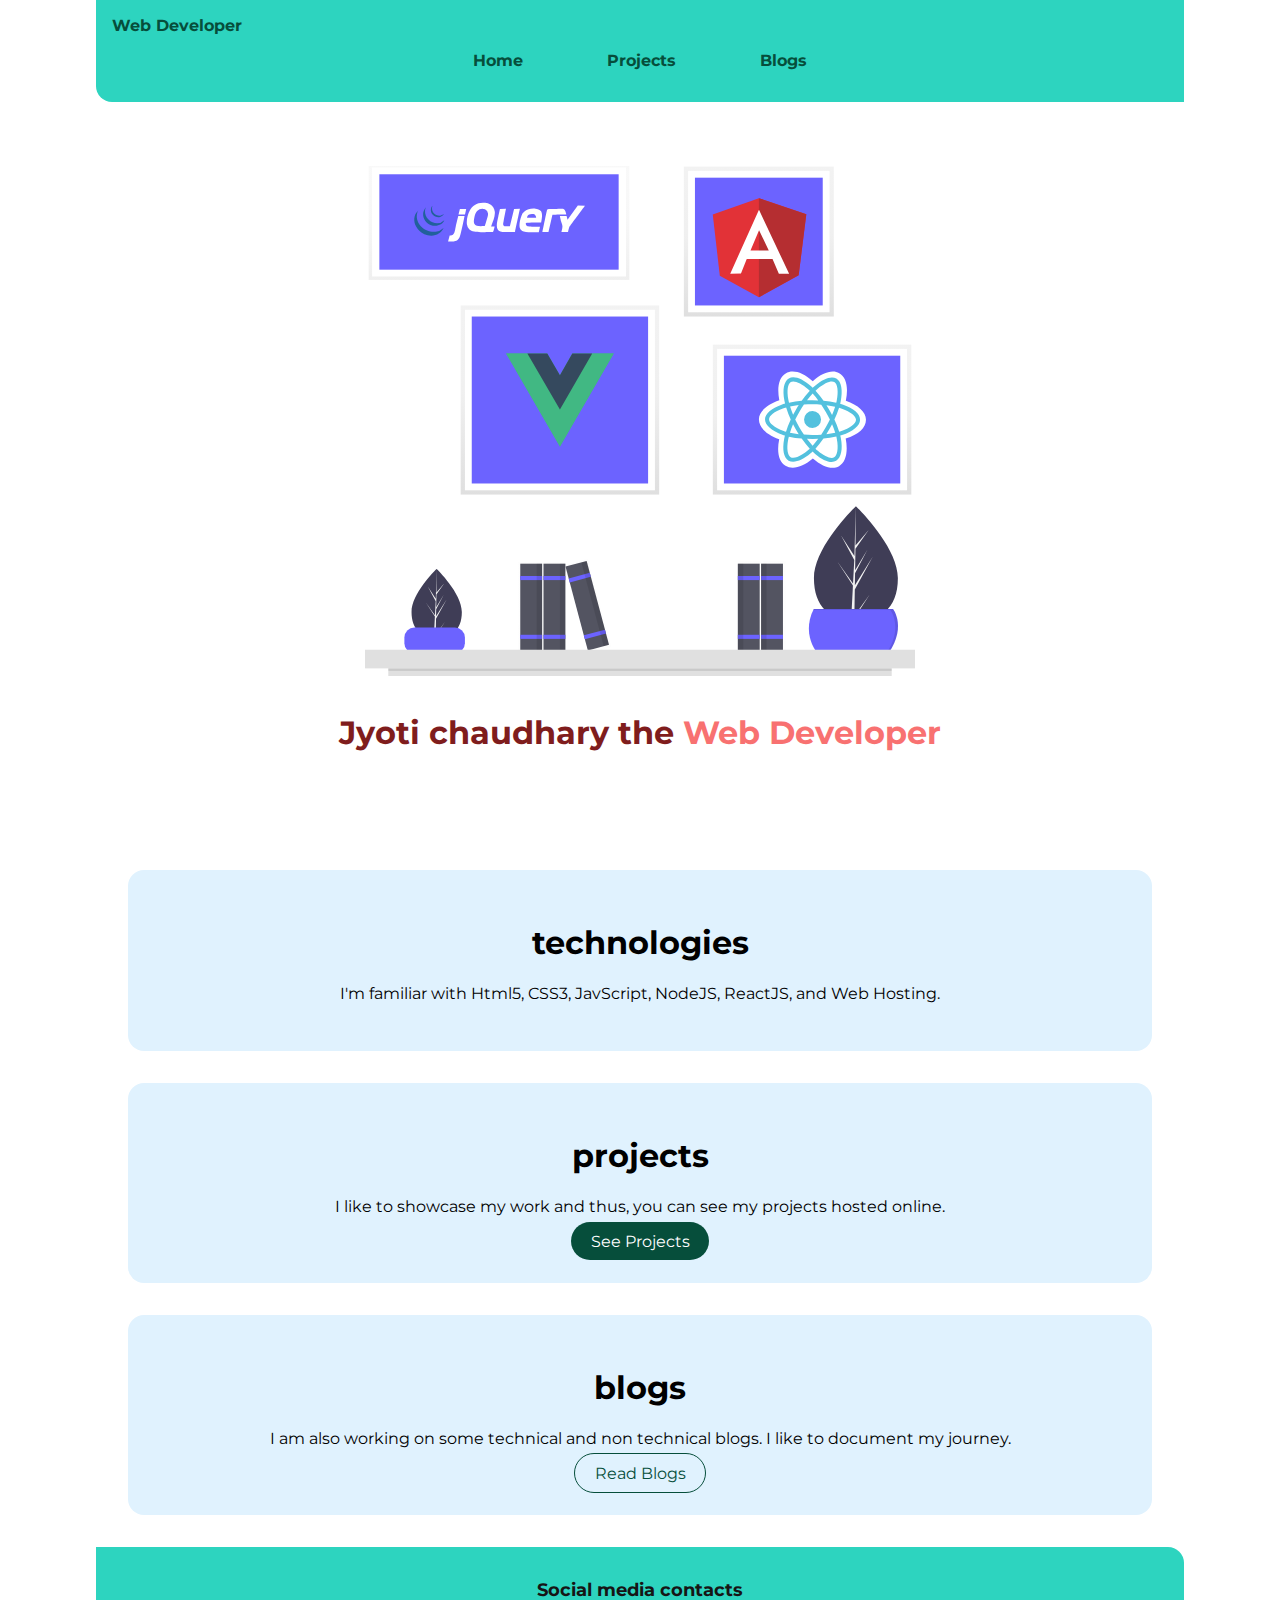
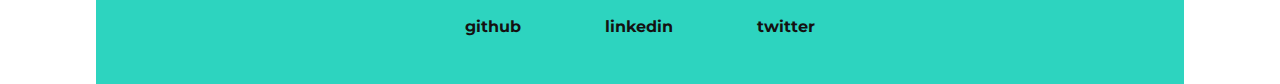
<file: index.html>
<!DOCTYPE html>
<html lang="en">
<head>
    <meta charset="UTF-8">
    <meta name="viewport" content="width=device-width, initial-scale=1.0">
    <title>JyotiPortfolio</title>
    <link href="style.css" rel="stylesheet">
</head>
<body>

    <!-- ----------------------  Navigation Bar ------------------------------ -->
    <nav class="nav con">
        <div class="nav-title">
            <a href="/_">Web Developer</a>
        </div>
        <ul class="list-non-bullet nav-pills">
            <li class="list-item-inline">
                <a class="link link-active" href="/_">Home</a>
            </li >

            <li class="list-item-inline">
                <a class="link link-active" href="/projects">Projects</a>
            </li>

            <li class="list-item-inline">
                <a class="link link-active" href="/blogs">Blogs</a>
            </li>
        </ul>
    </nav>

    <!-- ----------------------------- Header --------------------------------------- -->

    <header class="web">
        <img class="web-img" src="images/web-dev.svg">
        <h1 class="web-title">Jyoti chaudhary the 
            <span class="web-span">
            Web Developer</span>
        </h1>
    </header>

    <!-- ----------------------------- Section --------------------------------------- -->

    <section class="section">
        <div class="section-con">
            <h1>technologies</h1>
            <p>I'm familiar with Html5, CSS3, JavScript, NodeJS, ReactJS, and Web Hosting.</p>
        </div>
    </section>

    <section class="section">
        <div class="section-con">
            <h1>projects</h1>
            <p>I like to showcase my work and thus, you can see my projects hosted online.</p>
            <a class="link primary-link" href="/projects">See Projects</a>
        </div>
    </section>

    <section class="section">
        <div class="section-con"> 
            <h1>blogs</h1>
            <p>I am also working on some technical and non technical blogs. I like to document my journey.</p>
            <a class="link sec-link" href="/blogs">Read Blogs</a>
        </div>
    </section>
    
        <!-- ----------------------------- Footer --------------------------------------- -->
        <footer class="footer">
            <div class="footer-title">Social media contacts</div>
            <ul class="footer-link list-non-bullet">
                <li class="list-item-inline">
                    <a class="link" href="https://github.com/Jyoti-kumari55/"> github</a>
                </li>

                <li class="list-item-inline"> 
                    <a class="link" href="www.linkedin.com/in/jyoti-kumari-bba46316b">linkedin</a>
                </li>

                <li class="list-item-inline"> 
                    <a class="link" href="https://twitter.com/JyotiCh15_">twitter</a>
                </li>
            </ul>

        </footer>
</body>
</html>
</file>
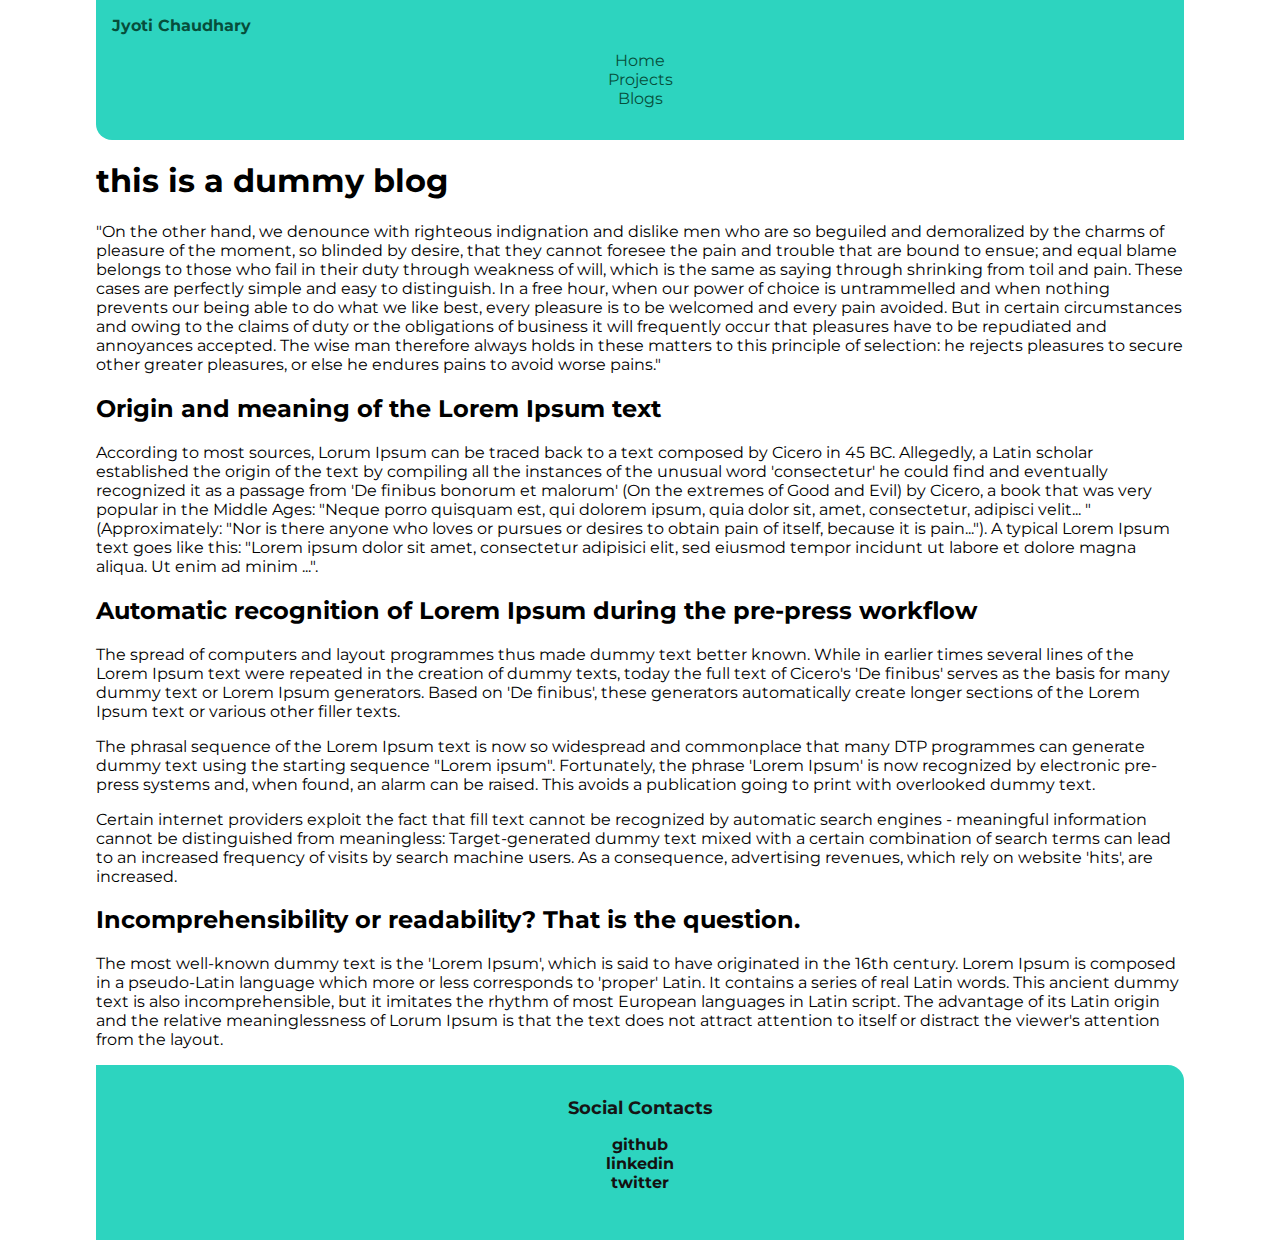
<file: moreBlogContent.html>
<!DOCTYPE html>
<html>

<head>
  <meta charset="utf-8">
  <meta name="viewport" content="width=device-width">
  <title>more-blogs</title>
  <link href="style.css" rel="stylesheet" type="text/css" />
</head>

<body>

   <!-- ----------------- Navigation Bar  ---------------------- -->
  <nav class="nav nav-container">
    <div class="nav-title">
      <a href="/"> Jyoti Chaudhary </a>
    </div>
    <ul class="list-non-bullet nav-pills">
      <li class="list-item">
        <a class="link active-link" href="/">Home</a>
      </li>
      <li class="list-item">
        <a class="link active-link" href="/projects.html">Projects</a>
      </li>
      <li class="list-item">
        <a class="link active-link" href="/blogs.html">Blogs</a>
      </li>
    </ul>
  </nav>

  <header class="header">
    <h1 class="web-title"> this is a
    <span class="web-span"> dummy </span>
    blog
    </h1>
  </header>

  <article class="article-con">
    <p>
      "On the other hand, we denounce with righteous indignation and dislike men who are so beguiled and demoralized by the charms of pleasure of the moment, so blinded by desire, that they cannot foresee the pain and trouble that are bound to ensue; and equal blame belongs to those who fail in their duty through weakness of will, which is the same as saying through shrinking from toil and pain. These cases are perfectly simple and easy to distinguish. In a free hour, when our power of choice is untrammelled and when nothing prevents our being able to do what we like best, every pleasure is to be welcomed and every pain avoided. But in certain circumstances and owing to the claims of duty or the obligations of business it will frequently occur that pleasures have to be repudiated and annoyances accepted. The wise man therefore always holds in these matters to this principle of selection: he rejects pleasures to secure other greater pleasures, or else he endures pains to avoid worse pains."
    </p>

    <h2> Origin and meaning of the Lorem Ipsum text
    </h2>
    <p>
      According to most sources, Lorum Ipsum can be traced back to a text composed by Cicero in 45 BC. Allegedly, a Latin scholar established the origin of the text by compiling all the instances of the unusual word 'consectetur' he could find and eventually recognized it as a passage from 'De finibus bonorum et malorum' (On the extremes of Good and Evil) by Cicero, a book that was very popular in the Middle Ages: "Neque porro quisquam est, qui dolorem ipsum, quia dolor sit, amet, consectetur, adipisci velit... " (Approximately: "Nor is there anyone who loves or pursues or desires to obtain pain of itself, because it is pain..."). A typical Lorem Ipsum text goes like this: "Lorem ipsum dolor sit amet, consectetur adipisici elit, sed eiusmod tempor incidunt ut labore et dolore magna aliqua. Ut enim ad minim ...".
    </p>

    <h2>
      Automatic recognition of Lorem Ipsum during the pre-press workflow
    </h2>
    <p>
      The spread of computers and layout programmes thus made dummy text better known. While in earlier times several lines of the Lorem Ipsum text were repeated in the creation of dummy texts, today the full text of Cicero's 'De finibus' serves as the basis for many dummy text or Lorem Ipsum generators. Based on 'De finibus', these generators automatically create longer sections of the Lorem Ipsum text or various other filler texts.
    </p>
    <p>
      The phrasal sequence of the Lorem Ipsum text is now so widespread and commonplace that many DTP programmes can generate dummy text using the starting sequence "Lorem ipsum". Fortunately, the phrase 'Lorem Ipsum' is now recognized by electronic pre-press systems and, when found, an alarm can be raised. This avoids a publication going to print with overlooked dummy text.
    </p>
    <p>
      Certain internet providers exploit the fact that fill text cannot be recognized by automatic search engines - meaningful information cannot be distinguished from meaningless: Target-generated dummy text mixed with a certain combination of search terms can lead to an increased frequency of visits by search machine users. As a consequence, advertising revenues, which rely on website 'hits', are increased.
    </p>

    <h2>
      Incomprehensibility or readability? That is the question.
    </h2>
    <p>
      The most well-known dummy text is the 'Lorem Ipsum', which is said to have originated in the 16th century. Lorem Ipsum is composed in a pseudo-Latin language which more or less corresponds to 'proper' Latin. It contains a series of real Latin words. This ancient dummy text is also incomprehensible, but it imitates the rhythm of most European languages in Latin script. The advantage of its Latin origin and the relative meaninglessness of Lorum Ipsum is that the text does not attract attention to itself or distract the viewer's attention from the layout.
    </p>
  </article>

    
    <!-- - ------------------------------- Footer ----------------------------------- -->
    <footer class="footer">
      <div class="footer-title">Social Contacts</div>
      <ul class="footer-link list-non-bullet">
        <li class="list-item">
          <a class="link" href="https://github.com/Jyoti-kumari55/"> github</a>
        </li>

        <li class="list-item"> 
            <a class="link" href="https://linkedin.com/in/jyoti-kumari-bba46316b">linkedin</a>
        </li>

        <li class="list-item"> 
            <a class="link" href="https://twitter.com/JyotiCh15_">twitter</a>
        </li>
    </ul>
</footer>

</body>
</html>
</file>
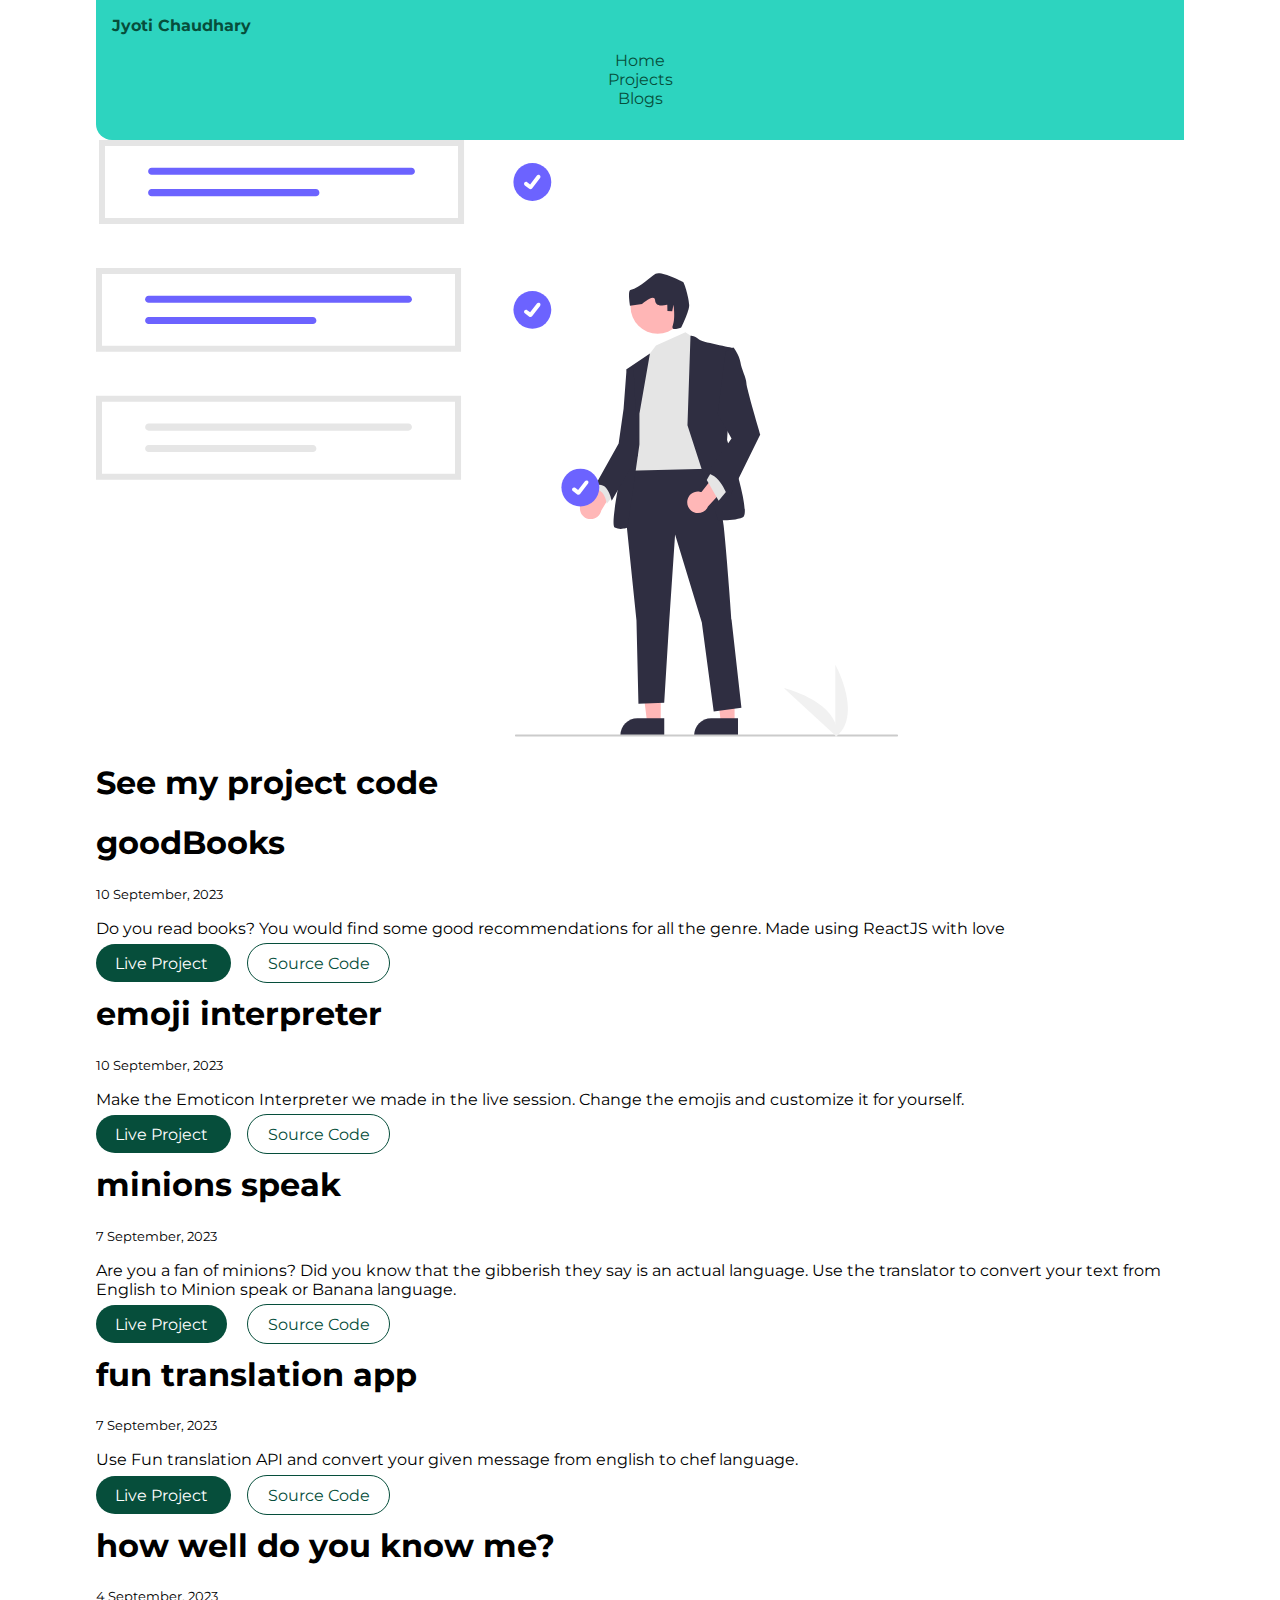
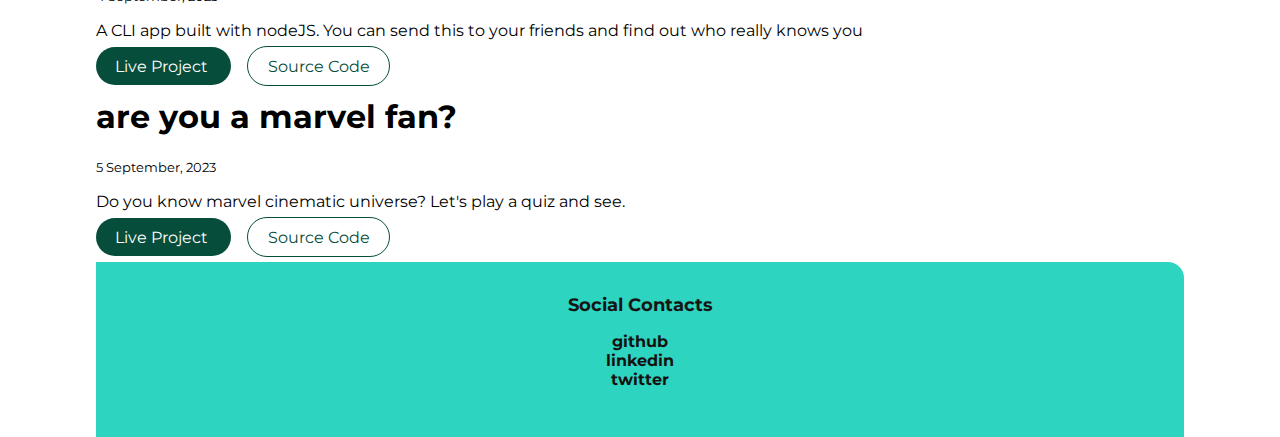
<file: projects.html>
<!DOCTYPE html>
<html>

<head>
  <meta charset="utf-8">
  <meta name="viewport" content="width=device-width">
  <title>projects</title>
  <link href="style.css" rel="stylesheet" type="text/css" />
</head>

<body>

  <!-- ----------------- Navigation Bar  ---------------------- -->
  <nav class="nav nav-container">
    <div class="nav-title">
      <a href="/"> Jyoti Chaudhary </a>
    </div>
    <ul class="list-non-bullet nav-pills">
      <li class="list-item">
        <a class="link active-link" href="/">Home</a>
      </li>
      <li class="list-item">
        <a class="link active-link" href="/projects.html">Projects</a>
      </li>
      <li class="list-item">
        <a class="link active-link" href="/blogs.html">Blogs</a>
      </li>
    </ul>
  </nav>


  <header class="header">
    <img class="web-img" src="images/projects.svg">
    <h1 class="web-title">See my
      <span class="web-span">
        project</span>
      code
    </h1>
  </header>

  <ul class="list-non-bullet">
    <li>
      <article class="article-con">
        <h1>
          goodBooks
        </h1>
        <small>10 September, 2023</small>
        <p> Do you read books? You would find some good recommendations for all
          the genre. Made using ReactJS with love
        </p>

        <a class="link primary-link" href="https://codesandbox.io/s/holy-snow-zvyvhh?file=/src/App.js">
          Live Project
        </a>
        <a class="link sec-link"
          href="https://github.com/Jyoti-kumari55/NeogCampZeroLevelPractice/tree/main/LessonFive">
          Source Code
        </a>
      </article>
    </li>
    <li>
    <article class="article-con ">
      <h1>
        emoji interpreter
      </h1>
      <small>10 September, 2023</small>
      <p>
        Make the Emoticon Interpreter we made in the live session.
        Change the emojis and customize it for yourself.
      </p>
      <a class="link primary-link" href="https://codesandbox.io/s/emojiinterpreter-pmlr8j">
        Live Project
      </a>
      <a class="link sec-link"
        href="https://github.com/Jyoti-kumari55/NeogCampZeroLevelPractice/tree/main/LessonFive/emoji-demo">
        Source Code
      </a>
    </article>
  </li>

    <li>
      <article class="article-con">
        <h1>minions speak</h1>
        <small>7 September, 2023</small>
        <p> 
          Are you a fan of minions? Did you know that the gibberish they say is an actual language. Use the translator to convert your text from English to Minion speak or Banana language.
        </p>

        <a class="link primary-link"
          href="https://minions-speak23.netlify.app">
          Live Project</a>
        <a class="link sec-link"
          href="https://github.com/Jyoti-kumari55/NeogCampZeroLevelPractice/blob/main/LessonFour/markSix.js">
          Source Code 
        </a>
      </article>
    </li>

     <li>
      <article class="article-con">
        <h1>fun translation app</h1>
        <small>7 September, 2023</small>
        <p> 
          Use Fun translation API and convert your given message from english to chef language.
        </p>

        <a class="link primary-link"
          href="fanciful-twilight-187b4b.netlify.app">
          Live Project 
        </a>
        <a class="link sec-link"
          href="https://github.com/Jyoti-kumari55/NeogCampZeroLevelPractice/blob/main/LessonFour/markSeven.js">
          Source Code
        </a>
      </article>

       <li>
      <article class="article-con">
        <h1>how well do you know me?</h1>
        <small>4 September, 2023</small>
        <p> 
      A CLI app built with nodeJS. You can send this to your friends and find out who really knows you
        </p>

        <a class="link primary-link"
          href="sweet-stardust-c336a7.netlify.app">
          Live Project
        </a>
        <a class="link sec-link"
          href="https://github.com/Jyoti-kumari55/NeogCampZeroLevelPractice/blob/main/LessonOne/markone.js">
          Source Code
        </a>
      </article>
       </li>

     <li>
      <article class="article-con">
        <h1>are you a marvel fan?</h1>
        <small>5 September, 2023</small>
        <p> 
      Do you know marvel cinematic universe? Let's play a quiz and see.
        </p>

        <a class="link primary-link"
          href="sweet-stardust-c336a7.netlify.app">
          Live Project
        </a>

        <a class="link sec-link"
          href="https://github.com/Jyoti-kumari55/NeogCampZeroLevelPractice/blob/main/LessonOne/marktwo.js">
          Source Code
        </a>
      </article>
     </li>
  </ul>

   <!-- - ------------------------------- Footer ----------------------------------- -->
    <footer class="footer">
      <div class="footer-title">Social Contacts</div>
      <ul class="footer-link list-non-bullet">
        <li class="list-item">
          <a class="link" href="https://github.com/Jyoti-kumari55/"> github</a>
        </li>

        <li class="list-item"> 
            <a class="link" href="https://linkedin.com/in/jyoti-kumari-bba46316b">linkedin</a>
        </li>

        <li class="list-item"> 
            <a class="link" href="https://twitter.com/JyotiCh15_">twitter</a>
        </li>
    </ul>
</footer>
</body>

</html>
</file>
<file: style.css>
@import url("https://fonts.googleapis.com/css2?family=Montserrat:wght@400;700&display=swap");

:root {
    --primary-color: #9063dd;
    --off-sky: #e0f2fe;
    --dark-red: #7f1d1d;
    --light-pink:#f87171;
    --light-blue: #6366f1;
    --light-teal: #2dd4bf;
    --dark-emerald:#064e3b;
  }

  body {
    font-family: "Montserrat", sans-serif;
    margin: 0px auto;
    max-width: 85%;
    width: 100%;
  }
  

  .list-non-bullet {
    list-style: none;
    padding-inline-start: 0px;
  }
  .list-item-inline {
    display: inline;
    padding: 0.5rem 1rem;
  }

   /******************************* Navigation Bar ********************************/

  .nav {
    background-color: var(--light-teal);
    color: var(--dark-emerald);
    padding: 1rem;
    border-bottom-left-radius: 1rem ;
  }
 
  .nav .nav-title{
    font-weight: bold;
  }

  .nav-title a {
    text-decoration: none;
    color: inherit;
  }

  .nav .nav-pills{
    text-align: center;
    margin: 1rem 1.5rem;
  }

  .nav .link {
    color: var(--dark-emerald);
  }

  .nav .link-active {
    font-weight: bold;
  }

   /******************************* Header ********************************/
   .web {
    padding: 4rem;
   }

   .web .web-img {
    max-width: 90%;
    width: 550px;
    display: block;
    margin: auto;
   }

   .web .web-title{
    text-align: center;
    padding-top: 1rem;
    color: var(--dark-red);
   }

   .web .web-title .web-span {
    color: var(--light-pink);
   }

   /******************************* Section ********************************/

   .section {
    padding: 2rem;
    margin: 2rem ;
    border-radius: 1rem;
    text-align: center;
    background-color: var(--off-sky);
   }

   .section h1 {
    text-align: center;
   }

   .link {
    box-sizing: border-box;
    text-decoration: none;
    padding: 1rem 1.5rem;
   }

   .primary-link{
    max-width: 140px;
    padding: 0.6rem 1.2rem;
    background-color: var(--dark-emerald);
    color: white;
    margin: 1rem auto;
    border-radius: 2rem;
   }

   .sec-link{
    max-width: 140px;
    margin: 1rem;
    padding: 0.6rem 1.2rem;
    border-radius: 2rem;
    border: 1px solid var(--dark-emerald);
    color: var(--dark-emerald);
   }

   /******************************* Footer ********************************/

   .footer {
    background-color: var(--light-teal) ;
    padding: 2rem 1rem;
    text-align: center;
    color: rgb(22, 21, 21);
    border-top-right-radius: 1rem;
   }

   .footer .footer-title {
    font-weight: bold;
    font-size: large;
   }

   .footer .link {
    color: rgb(20, 17, 17);
    font-weight: bold;
   }

   .footer ul {
    padding-inline-start: 0px;
   }
</file>
